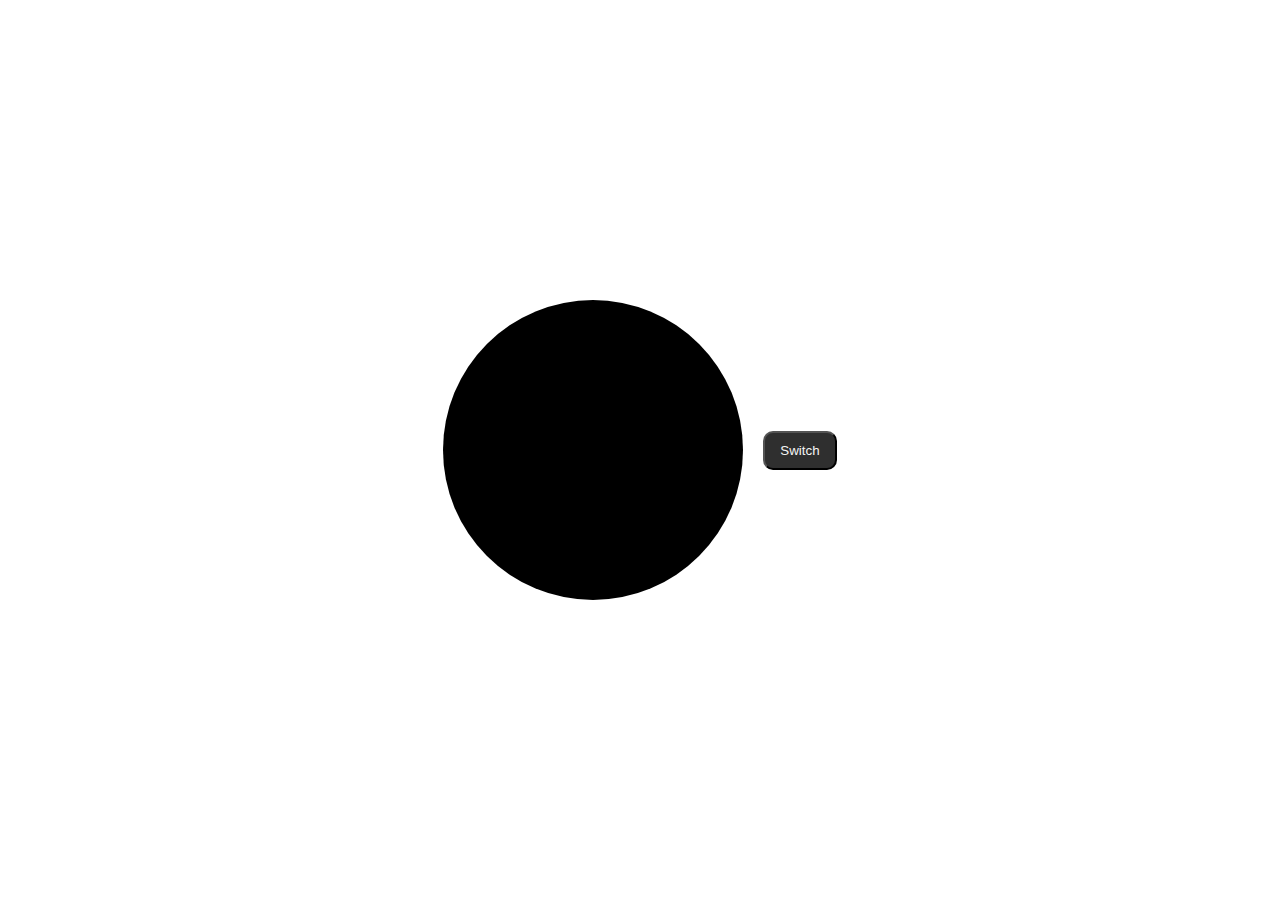
<file: 01-Bulb_feature/index.html>
<!DOCTYPE html>
<html lang="en">
<head>
    <meta charset="UTF-8">
    <meta name="viewport" content="width=device-width, initial-scale=1.0">
    <title>Bulb_feature</title>
    <link rel="stylesheet" href="style.css">
</head>
<body>
    <div class="bulb"></div>
    <button class="on">Switch</button>
    <script src="script.js"></script>
</body>
</html>
</file>
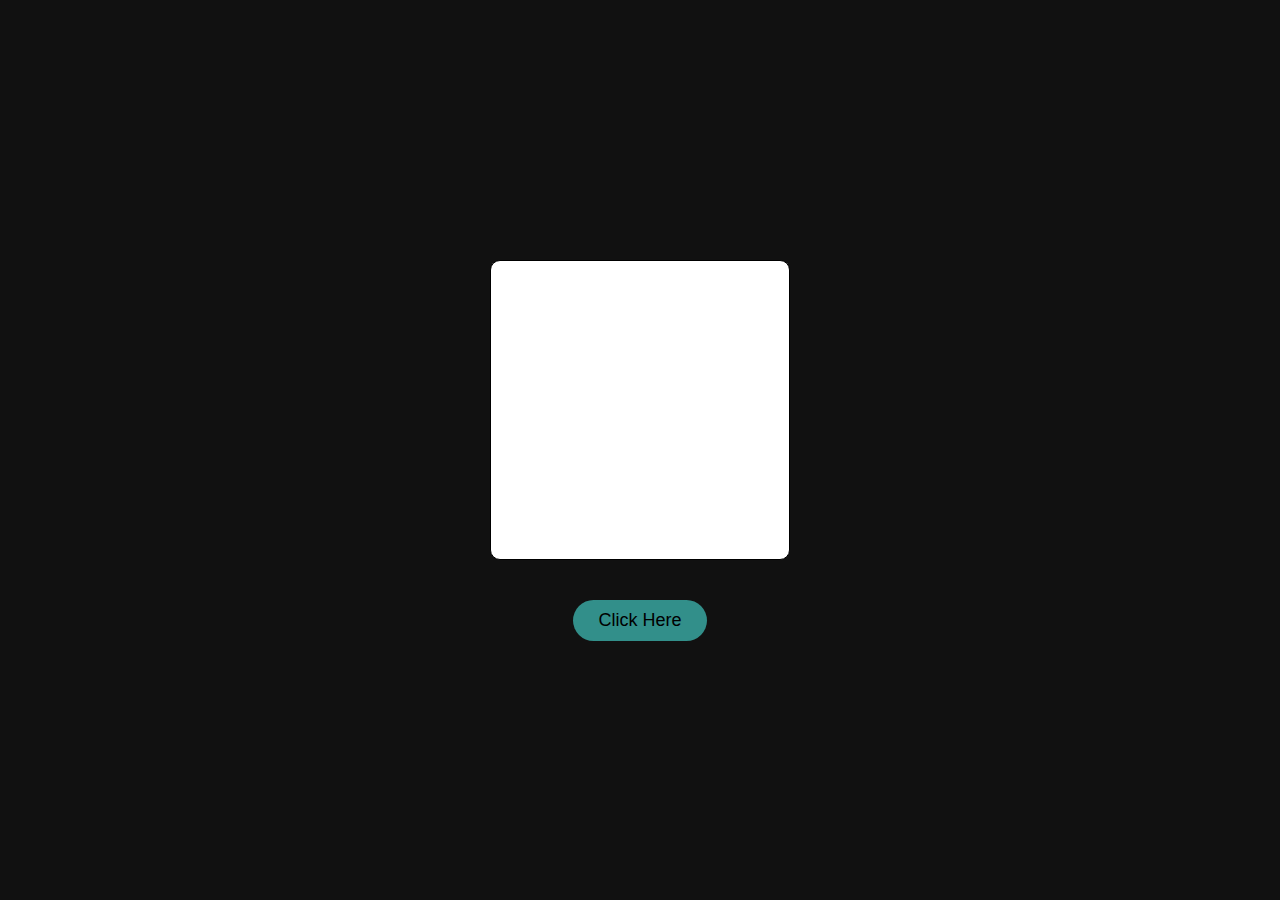
<file: 03-Random_color_generator/index.html>
<!DOCTYPE html>
<html lang="en">
<head>
    <meta charset="UTF-8">
    <meta name="viewport" content="width=device-width, initial-scale=1.0">
    <title>Random_color_Generator</title>
    <link rel="stylesheet" href="style.css">
</head>
<body>
    <div class="box"></div>
    <button>Click Here</button>
    <script src="script.js"></script>
</body>
</file>
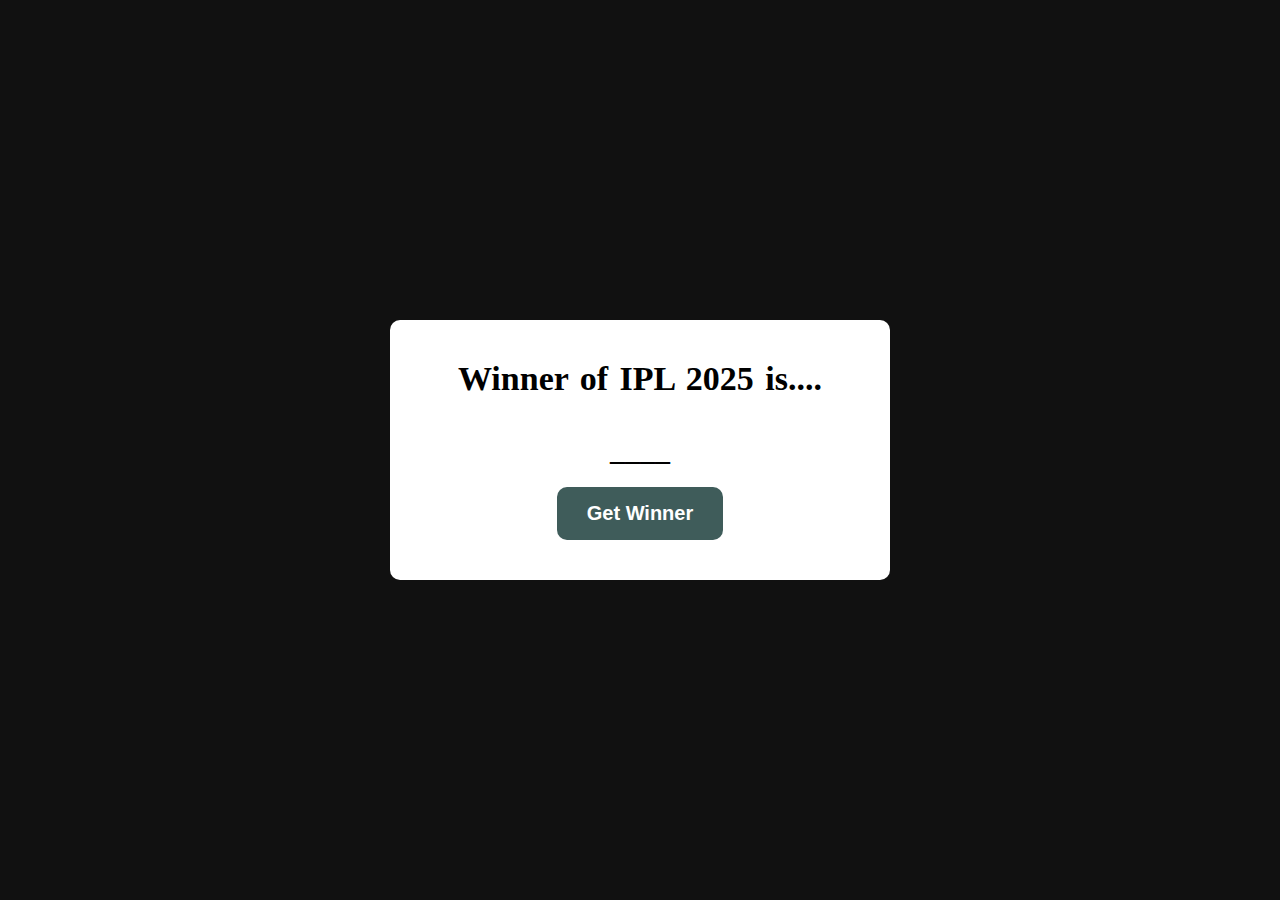
<file: 04-Random_team_winner/index.html>
<!DOCTYPE html>
<html lang="en">
<head>
    <meta charset="UTF-8">
    <meta name="viewport" content="width=device-width, initial-scale=1.0">
    <title>Winning Team</title>
    <link rel="stylesheet" href="style.css">
</head>
<body>
    <div class="card">
        <h1>Winner of IPL 2025 is....</h1>
        <h2>____</h2>
        <button>Get Winner</button>
        
    </div>
    <script src="script.js"></script>
</body>
</html>
</file>
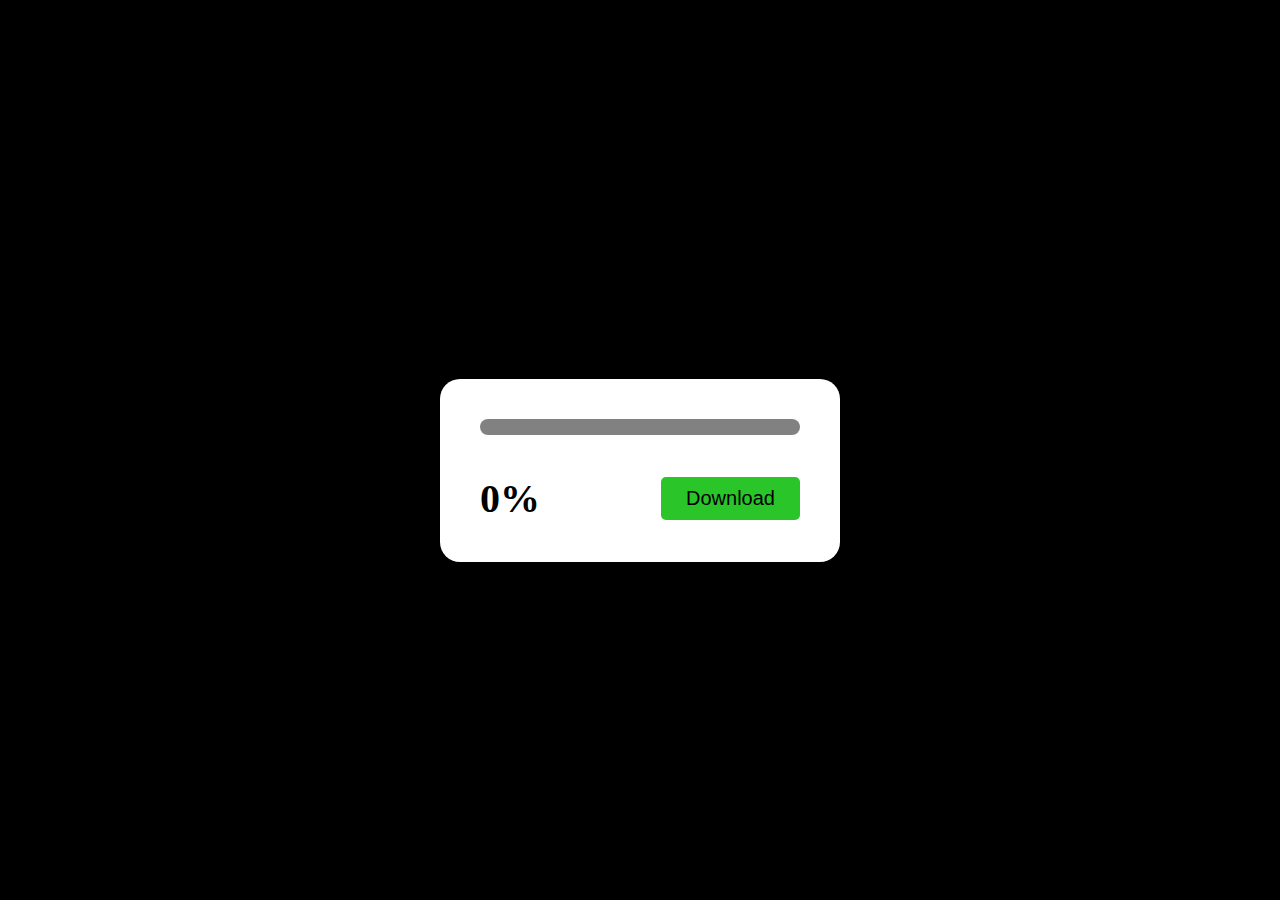
<file: 06-Download_feature/index.html>
<!DOCTYPE html>
<html lang="en">
<head>
    <meta charset="UTF-8">
    <meta name="viewport" content="width=device-width, initial-scale=1.0">
    <title>Document</title>
    <link rel="stylesheet" href="style.css">
</head>
<body>
    <h2></h2>
    <div id="card">
        <div id="progress">
            <div id="growth"></div>
        </div>
        <div id="time">
            <h1>0%</h1>
            <button>Download</button>
        </div>
    </div>
    <script src="script.js"></script>
</body>
</html>
</file>
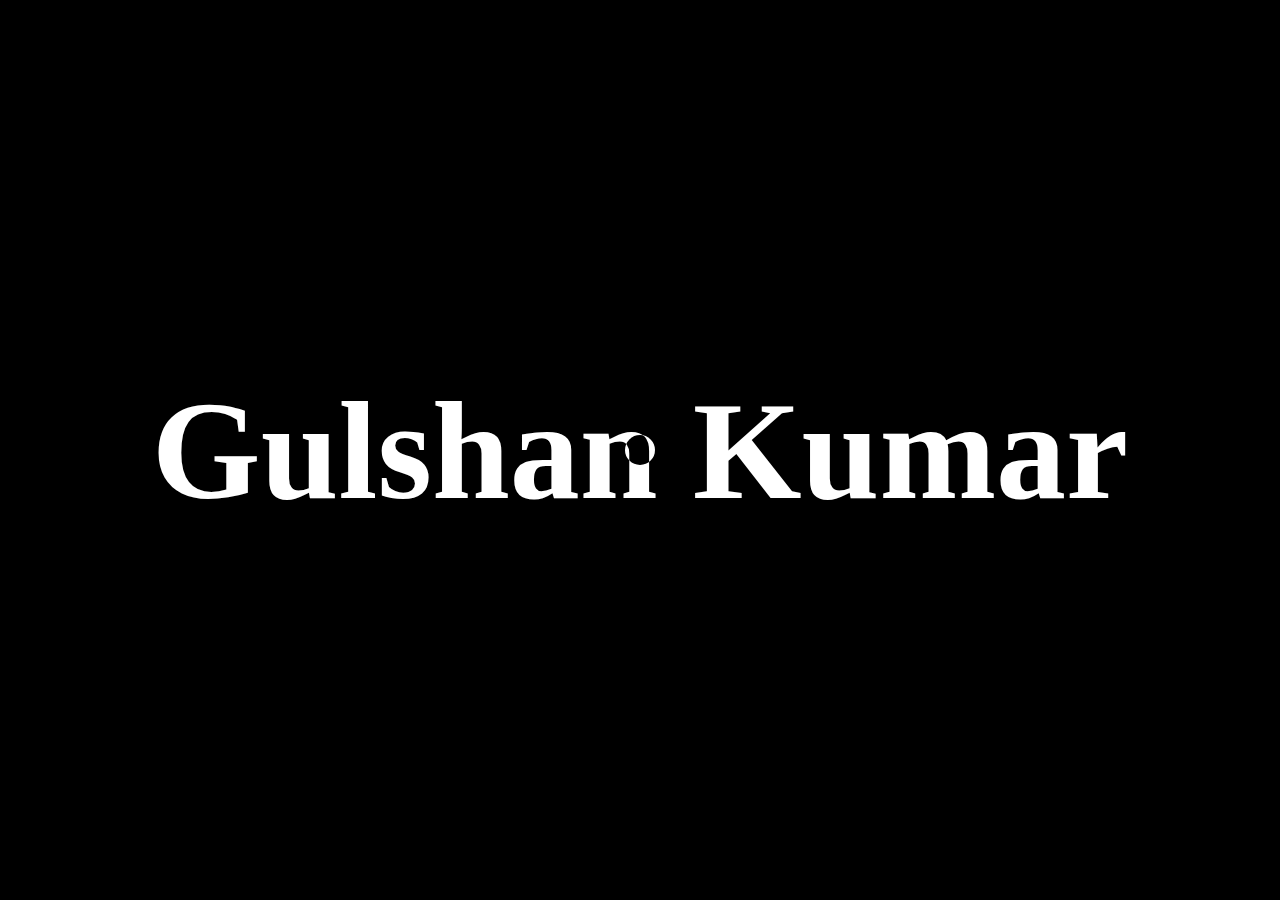
<file: 09-Cursor_move/index.html>
<!DOCTYPE html>
<html lang="en">
<head>
    <meta charset="UTF-8">
    <meta name="viewport" content="width=device-width, initial-scale=1.0">
    <title>Document</title>
    <link rel="stylesheet" href="style.css">
</head>
<body>
    <div id="cursor">

    </div>
    <h1>Gulshan Kumar</h1>

    <script src="script.js"></script>
</body>
</html>
</file>
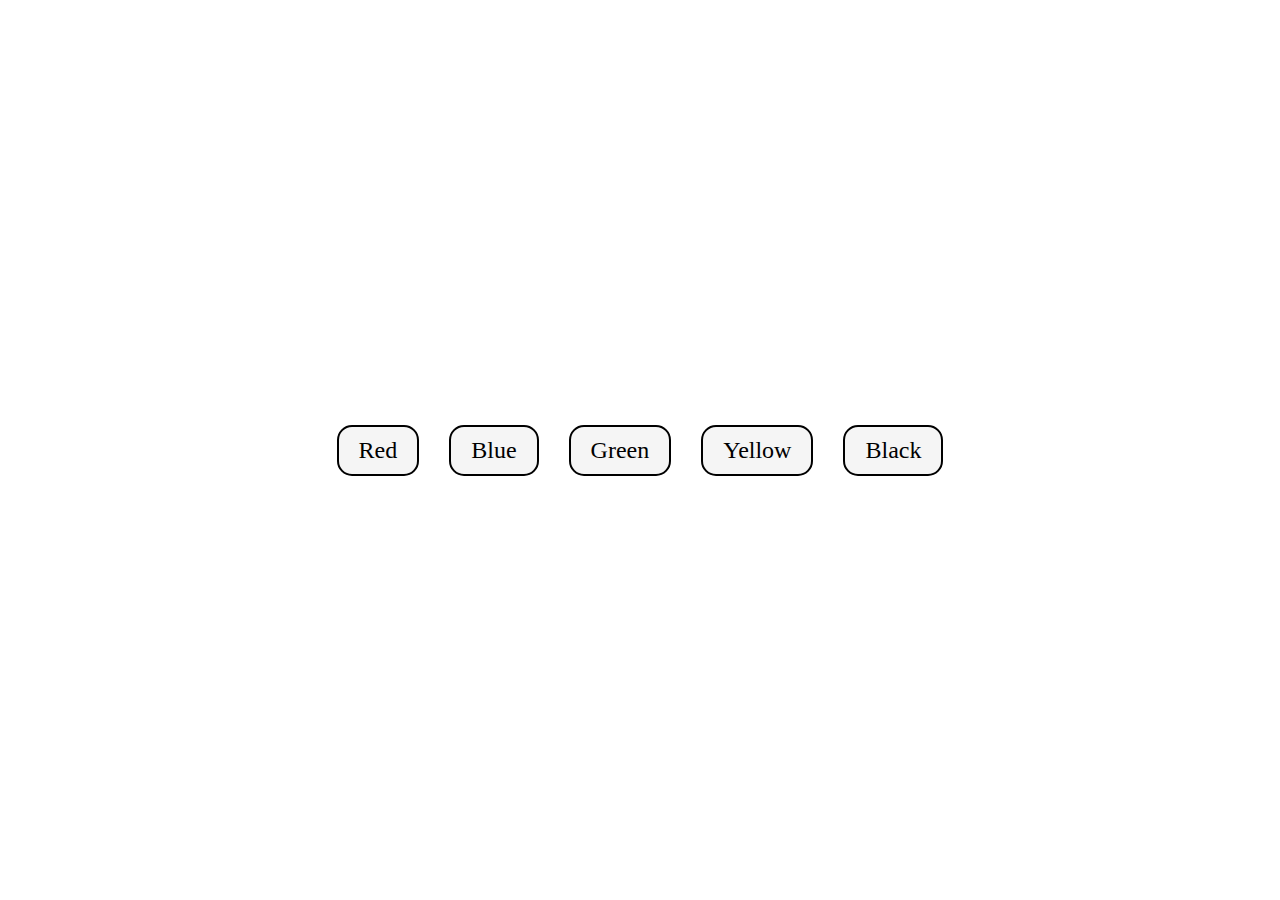
<file: 11-Multiple_selection/index.html>
<!DOCTYPE html>
<html lang="en">
<head>
    <meta charset="UTF-8">
    <meta name="viewport" content="width=device-width, initial-scale=1.0">
    <title>TK_11</title>
    <link rel="stylesheet" href="style.css">
</head>
<body>
     <button>Red</button>
     <button>Blue</button>
     <button>Green</button>
     <button>Yellow</button>
     <button>Black</button>
    <script src="script.js"></script>
</body>
</html>
</file>
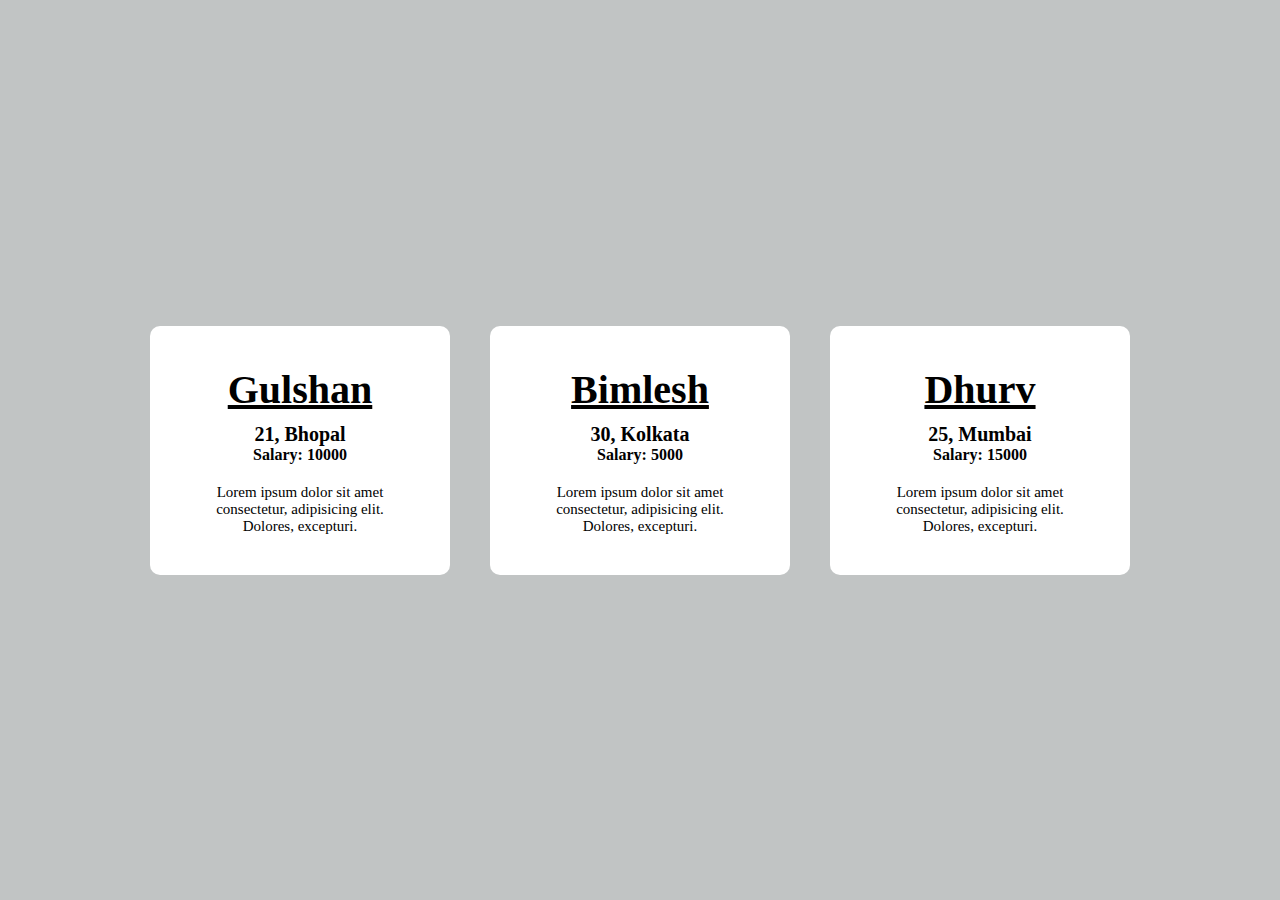
<file: 12-Array_obj/index.html>
<!DOCTYPE html>
<html lang="en">

<head>
    <meta charset="UTF-8">
    <meta name="viewport" content="width=device-width, initial-scale=1.0">
    <title>Document</title>
    <link rel="stylesheet" href="style.css">
</head>

<body>
    
    <script src="script.js"></script>
</body>

</html>
</file>
<file: 01-Bulb_feature/style.css>
*{
    margin: 0;
    padding:0;
    box-sizing: border-box;
    }
        
    html,
    body {
    width: 100%;
    height: 100%;
    }
    body{
        display: flex;
        align-items: center;
        justify-content: center;
        gap: 20px;
    }
    
    .bulb{
        width: 300px;
        height: 300px;
        background-color: black;
        border-radius: 50%;
        transition: all 0.5s ease;
    }
    
    .bulb:hover{
        transform: scale(1.1);
    }
    
    .on{
        background-color: rgba(0, 0, 0, 0.814);
        border-radius: 10px;
        padding: 10px 15px;
        color: whitesmoke;
    }
    .off{
        background-color: black;
        border-radius: 10px;
        padding: 10px 15px;
        color: whitesmoke;
    }
</file>
<file: 03-Random_color_generator/style.css>
*{
    margin: 0;
    padding: 0;
    box-sizing: border-box;
}
html,body{
    height: 100%;
    width: 100%;
}

.box{
    height: 300px;
    width: 300px;
    background-color: #fff;
    border-radius: 10px;
    border: 1px solid black;

}

body{
    display: flex;
    align-items: center;
    justify-content: center;
    background-color: #111;
    gap: 40px;
    flex-direction: column;
}

button{
    padding: 10px 25px;
    background-color: rgb(50, 143, 138);
    border: none;
    border-radius: 50px;
    font-size: 18px;
    font-weight: 500;
    color: black;
}

button:hover{
    cursor: pointer;
}

button:active{
    scale: 0.95;
}
</file>
<file: 04-Random_team_winner/style.css>
*{
    margin: 0;
    padding: 0;
    box-sizing: border-box;
}
html,body{
    height: 100%;
    width: 100%;
}

body{
    display: flex;
    align-items: center;
    justify-content: center;
    background-color: #111;
}

.card{
    padding: 40px;
    width: 500px;
    background-color: #fff;
    border-radius: 10px;
    text-align: center;
}

.card h1{
    font-size: 34px;
    margin-bottom: 35px;
    word-spacing: 3px;

}

.card h2{
    font-size: 30px;
    margin-bottom: 20px;
}

button{
    padding: 15px 30px;
    background-color: rgb(63, 92, 90);
    color: #fff;
    border: none;
    border-radius: 10px;
    font-size: 20px;
    cursor: pointer;
    font-weight: 600;
}

button:active{
    scale: 0.95;
}
</file>
<file: 06-Download_feature/style.css>
*{
    margin: 0;
    padding: 0;
    box-sizing: border-box;
}

html,body{
    width: 100%;
    height: 100%;
}

body{
    background-color: #000;
    display: flex;
    align-items: center;
    justify-content: center;
    flex-direction: column;
    gap: 40px;
}
h2{
    color: #fff;
    font-size: 40px;
}

#card{
    width: 400px;
    background-color: #fff;
    border-radius: 20px;
    padding: 40px;
}

#progress{
    width: 100%;
    height: 16px;
    background-color: rgb(129, 129, 129);
    border-radius: 50px;
}

#growth{
    height: 100%;
    width: 0%;
    background-color: rgb(41, 197, 41);
    border-radius: 50px;
}

#time{
    display: flex;
    align-items: center;
    justify-content: space-between;
    margin-top: 40px;
}

#time h1{
    font-size: 40px;
}

#time button{
    padding: 10px 25px;
    border-radius: 5px;
    border: none;
    background-color: rgb(41, 197, 41);
    font-size: 20px;
    font-weight: 500;
    cursor: pointer;
}

button:active{
    scale: 0.95;
}
</file>
<file: 09-Cursor_move/style.css>
*{ 
    margin: 0;
    padding: 0;
    box-sizing: border-box;
}

html,body{
    width: 100%;
    height: 100%;
}

body{
    background-color: #000;
    display: flex;
    align-items: center;
    justify-content: center;
    cursor: none;
}

#cursor{
    width: 30px;
    height: 30px;
    background-color: #fff;
    border-radius: 50%;
    position: absolute;
    transition: scale ease 0.3s;

}
h1{
    font-size: 140px;
    color: #fff;
    position: absolute;
    mix-blend-mode: difference;
}
</file>
<file: 11-Multiple_selection/style.css>
*{
    margin: 0;
    padding:0;
    box-sizing: border-box;
    font-family: Helvetica Now Display;
    }
        
    html,
    body {
    width: 100%;
    height: 100%;
    }
    
    body{
        display: flex; 
        align-items: center;
        justify-content: center;
        gap: 30px;
    }
    
    button{
        font-size: 24px;
        padding: 10px 20px;
        background-color:whitesmoke;
        color: black;
        border: 2px solid black;
        border-radius: 15px;
        cursor: pointer;
        transition: background-color 0.3s ease;
    }
    button:active{
        scale: 0.95;
    }
</file>
<file: 12-Array_obj/style.css>
*{
    margin: 0;
    padding: 0;
    box-sizing: border-box;
}

html,body{
    width: 100%;
    height: 100%;
}

body{
    display: flex;
    align-items: center;
    justify-content: center;
    gap: 40px;
    background-color: rgb(193, 196, 196);
}

.card{
    width: 300px;
    background-color: #fff;
    border-radius: 10px;
    padding: 40px;
    text-align: center;

}
.card h1{
    font-size: 40px;
    text-decoration: underline;
}


.card h4{
    font-size: 20px;
    margin-top: 10px;
    font-weight: 600;
}

.card h5{
    font-size: 16px;
    font-weight: 600;
}

.card p{
    margin-top: 20px;
    font-size: 15px;
}
</file>
